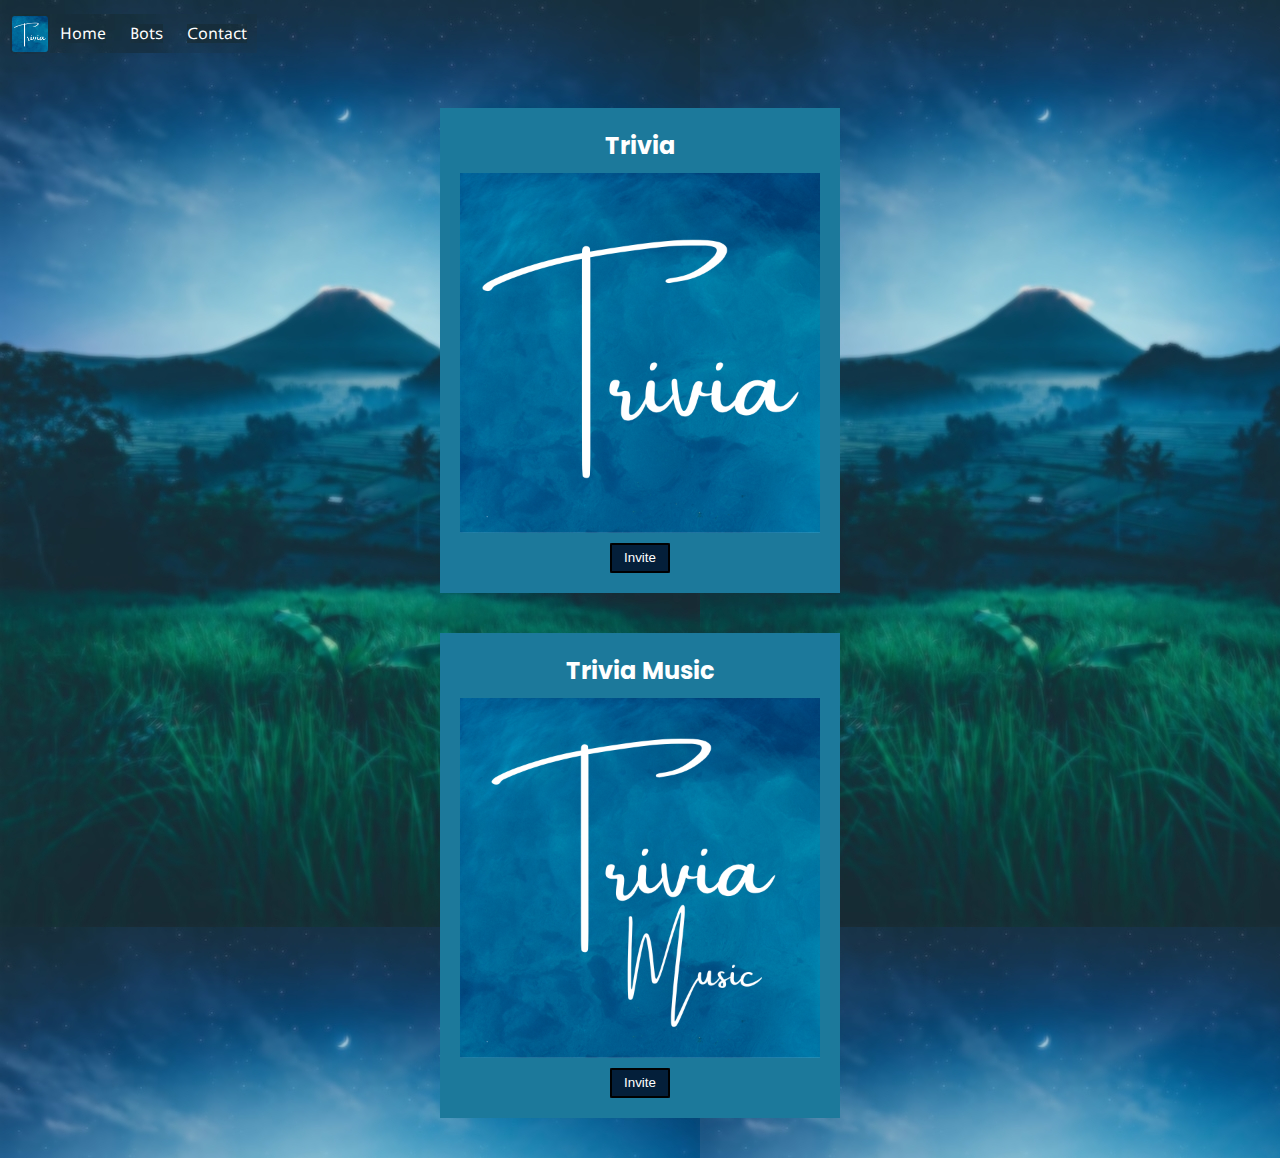
<file: bot.html>
<!DOCTYPE html>
<html lang="en">
<head>
  <meta charset="UTF-8">
  <meta http-equiv="X-UA-Compatible" content="IE=Edge">
  <meta name="viewport" content="width=device-width, initial-scale=1">
  <title>Bot List - Trivia Development</title>
  
  <!-- HTML -->


  <!-- Custom Styles -->
  <link rel="stylesheet" href="style.css">
  <link rel="stylesheet" href="utils.css">
  <link rel="stylesheet" href="bot.css">
</head>

<body>
  <!-- Project -->
  <nav class="navbar">
      <img src="logo.png" >
    <ul>
      <li><a href="/Trivia/" class="home">Home</a></li>
      <li><a href="/Trivia/bot.html" class="bot">Bots</a></li>
      <li><a href="/Trivia/contact.html" class="contact">Contact</a></li>
    </ul>
  </nav>
  <div class="card">
    <h2>Trivia</h2>
    <img src="logo.png">
    <a href="https://discord.com/api/oauth2/authorize?client_id=1120539297267863632&permissions=8&scope=bot%20applications.commands"><button>Invite</button></a>
  </div>
  <div class="card">
    <h2>Trivia Music</h2>
    <img src="png_20230709_165958_0000.png">
    <a href="https://discord.com/api/oauth2/authorize?client_id=1126148839028572212&permissions=8&scope=bot%20applications.commands"><button>Invite</button></a>
  </div>
</body>
</html>
</file>
<file: style.css>
@import url('https://fonts.googleapis.com/css2?family=Lunasima&family=PT+Sans+Caption&display=swap');
*{
  margin: 0;
  padding: 0;
}
.navbar{
  background-color: #2596be;
  display: flex;
  align-items: center;
  height: 7.5vh;
}
.navbar ul li{
  display: inline-block;
  margin: 10px;
}
.navbar ul li a{
  text-decoration: none;
  color: #ffffff;
  font-family: 'Lunasima', sans-serif;
}
nav img{
  width: 40px;
  border: 2px solid #ffffff00;
  border-radius: 5px;
  margin-left: 10px;
}
</file>
<file: utils.css>
main{
  display: flex;
  justify-content: center;
}
</file>
<file: bot.css>
/*@import url('https://fonts.googleapis.com/css2?family=Poppins&display=swap');
.card{
  background: #2596be;
  height: 35vh;
  width: 80vw;
  margin: 40px;
  /*align-items: center;
  display: flex;
  flex-wrap: wrap; 
}
.card img{
  width: 57vw;
  position: fixed;
  left: 82px;
}
.card h2{
  color: white;
  font-family: 'Poppins', sans-serif;
  text-align: center;
}
.card button{
  background: #0e4d8a00;
  border: 2px solid black;
  color: white;
  border-radius: 10px;
}*/

@import url('https://fonts.googleapis.com/css2?family=Poppins&display=swap');

* {
  box-sizing:border-box;
  background: url("Picsart_23-07-17_09-44-30-679.jpg");
}

.card{
  background: #1c799b;
  width: min(400px, 100% - 50px);
  margin: 40px auto;
  display: flex;
  flex-direction:column;
  gap:10px;
  padding: 20px;
}
.card img{
  width: 100%;
}
.card h2{
  background: #1c799b;
  color: white;
  font-family: 'Poppins', sans-serif;
  text-align: center;
}
.card a{
  align-self:center;
}
.card button{
  border: 2px solid #000000;
  color: white;
  width: 60px;
  height: 30px;
  border-radius: 2px;
  background: #041f3a;
}
</file>
